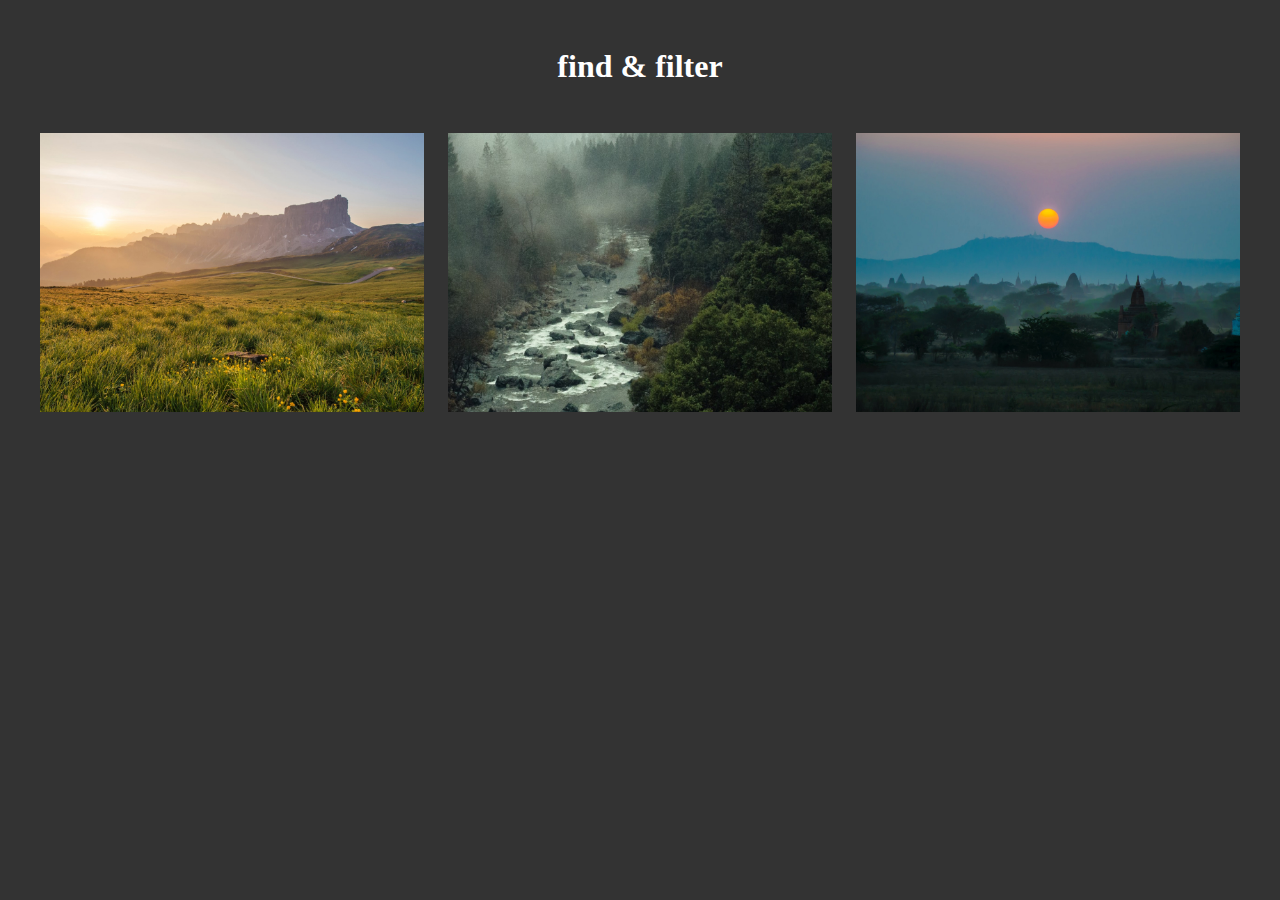
<file: main/03_find_filter/index.html>
<!DOCTYPE html>
<html lang="en">
  <head>
    <meta charset="UTF-8" />
    <meta http-equiv="X-UA-Compatible" content="IE=edge" />
    <meta name="viewport" content="width=device-width, initial-scale=1.0" />
    <title>Document</title>
  </head>
  <body></body>
</html>
<!DOCTYPE html>
<html lang="en">
  <head>
    <meta charset="UTF-8" />
    <meta http-equiv="X-UA-Compatible" content="IE=edge" />
    <meta name="viewport" content="width=device-width, initial-scale=1.0" />
    <title>jQuery | find & filter</title>
    <link rel="stylesheet" href="./style.css" />
    <script src="../lib/jquery-3.6.0.js"></script>
  </head>
  <body>
    <div class="container">
      <h1>find & filter</h1>

      <ul class="cards">
        <li>
          <img src="../images/group_01.jpg" alt="" />
          <p>This title is 01</p>
        </li>
        <li>
          <img src="../images/group_02.jpg" alt="" />
          <p>This title is 02</p>
        </li>
        <li>
          <img src="../images/group_03.jpg" alt="" />
          <p>This title is 03</p>
        </li>
      </ul>
    </div>

    <script>
      var item = $('.cards li')
      var time = 300

      item
        .eq(0)
        .mouseenter(function () {
          $(this).find('p').stop().animate({ opacity: 1, bottom: 0 }, time)
          $(this).addClass('active')
        })
        .mouseleave(function () {
          $(this).find('p').stop().animate({ opacity: 0, bottom: -60 }, time)
          $(this).removeClass('active')
        })

      item
        .eq(1)
        .mouseenter(function () {
          $(this).find('p').stop().animate({ opacity: 1 }, time)
          $(this).addClass('active')
        })
        .mouseleave(function () {
          $(this).find('p').stop().animate({ opacity: 0 }, time)
          $(this).removeClass('active')
        })

      item
        .eq(2)
        .mouseenter(function () {
          $(this).find('p').stop().animate({ opacity: 1, left: 0 }, time)
          $(this).addClass('active')
        })
        .mouseleave(function () {
          $(this).find('p').stop().animate({ opacity: 0, left: '-100%' }, time)
          $(this).removeClass('active')
        })
    </script>
  </body>
</html>
</file>
<file: main/03_find_filter/style.css>
* {
  margin: 0;
  padding: 0;
  box-sizing: border-box;
}

body {
  background-color: #333;
}

.container {
  width: 1200px;
  margin: 0 auto;
}

h1 {
  color: #fff;
  margin: 3rem 0;
  text-align: center;
}

.cards {
  list-style: none;
  display: flex;
  justify-content: space-between;
}

.cards li {
  width: 32%;
  cursor: pointer;
  position: relative;
  overflow: hidden;
}

.cards li img {
  width: 100%;
  display: block;
  transition: 0.3s;
}

.cards li.active img {
  transform: scale(1.2);
}

.cards li p {
  height: 60px;
  background-color: rgba(0, 0, 0, 0.6);
  color: #fff;
  line-height: 60px;
  padding: 0 1rem;
  position: absolute;
  bottom: 0;
  left: 0;
  width: 100%;
  opacity: 0;
}

.cards li:nth-child(1) p {
  bottom: -60px;
}

.cards li:nth-child(2) p {
  bottom: 0;
}

.cards li:nth-child(3) p {
  left: -100%;
}
</file>
